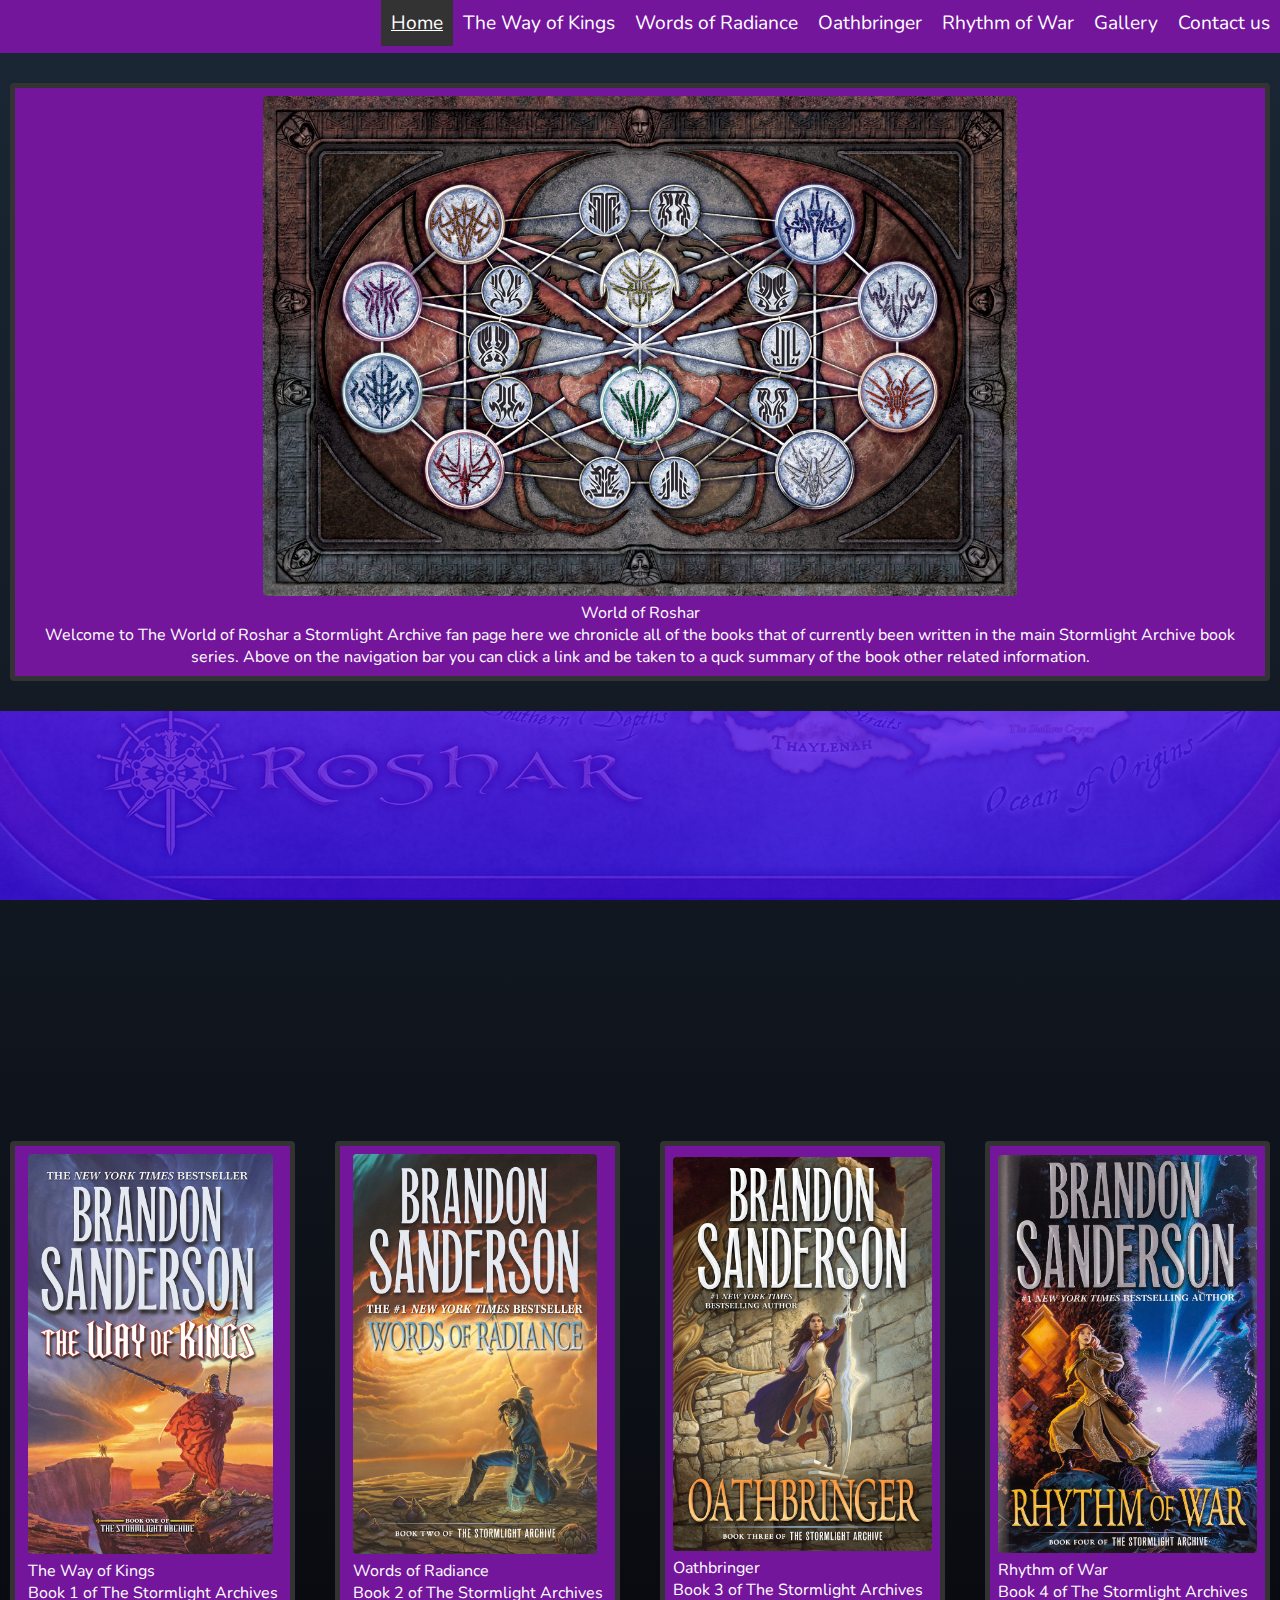
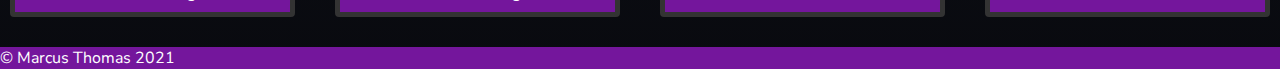
<file: index.html>
<!DOCTYPE html>
<html lang="en">
    <head>
        <meta charset="utf-8">
        <meta http-equiv="X-UA-Compatible" content="IE=edge">
        <meta name="description" content="">
        <meta name="viewport" content="width=device-width, initial-scale=1">
        <link rel="stylesheet" href="css/html5reset.css">
        <link rel="stylesheet" href="css/style.css">
         <link rel="stylesheet" href="https://fonts.googleapis.com/css?family=Nunito">
        <title>World of Roshar: A Stormlight Archive Fansite</title>
        <!-- Global site tag (gtag.js) - Google Analytics -->
        <script async src="https://www.googletagmanager.com/gtag/js?id=G-REQVEGH4K6"></script>
        <script>
        window.dataLayer = window.dataLayer || [];
        function gtag(){dataLayer.push(arguments);}
        gtag('js', new Date());

        gtag('config', 'G-REQVEGH4K6');
        </script>
    </head>
    <body>
        <div class="grid">
            <div class="navbar">
                <nav>
                    <ul>
                        <li><a class = "skip" href = "#skip">Skip to Main Content</a></li>
                        <li><a class="current" href="index.html">Home</a></li>
                        <li><a href="html/thewayofkings.html">The Way of Kings</a></li>
                        <li><a href="html/wordofradiance.html">Words of Radiance</a></li>
                        <li><a href="html/oathbringer.html">Oathbringer</a></li>
                        <li><a href="html/rhythmofwar.html">Rhythm of War</a></li>
                        <li><a href="html/gallery.html">Gallery</a></li>
                        <li><a href="/html/contact.html">Contact us</a></li>
                    </ul>
                </nav>
            </div>
            <main>
                <div class="main-content" id="skip">
                    <article title="Site Info">
                        <img src="images\TWoK_Front_Endsheet.jpg" alt="Symbols representing all of the books">
                        <h1>World of Roshar</h1>
                        <p>Welcome to The World of Roshar a Stormlight Archive fan page here we chronicle all of the books that of currently been written in the main Stormlight Archive book series. Above on the navigation bar you can click a link and be taken to a quck summary of the book other related information.</p>
                    </article>
                </div>
                <div class="parallax"></div>
                <div class="card">
                    <section title="Book 1 Info">
                        <img src="images\91KzZWpgmyL.jpg" alt="Book 1 Cover">
                        <h2>The Way of Kings</h2>
                        <p>Book 1 of The Stormlight Archives</p>
                    </section>
                </div>
                <div class="card">
                    <section title="Book 2 Info">
                        <img src="images\81o27Vl468L.jpg" alt="Book 2 Cover">
                        <h2>Words of Radiance </h2>
                        <p>Book 2 of The Stormlight Archives</p>
                    </section>
                </div>
                <div class="card">
                    <section title="Book 3 Info">
                        <img src="images\91x4fchgt2L.jpg" alt="Book 3 Cover">
                        <h2>Oathbringer</h2>
                        <p>Book 3 of The Stormlight Archives</p>
                    </section>
                </div>
                <div class="card">
                    <section title="Book 4 Info">
                        <img src="images\A1-3LkxN7bL.jpg" alt="Book 4 Cover">
                        <h2>Rhythm of War</h2>
                        <p>Book 4 of The Stormlight Archives</p>
                    </section>
                </div>
            </main>
            <div class="foot">
                <footer>
                    <p>&copy; Marcus Thomas 2021</p>
                </footer>
            </div>
        </div>
    </body>
</html>
</file>
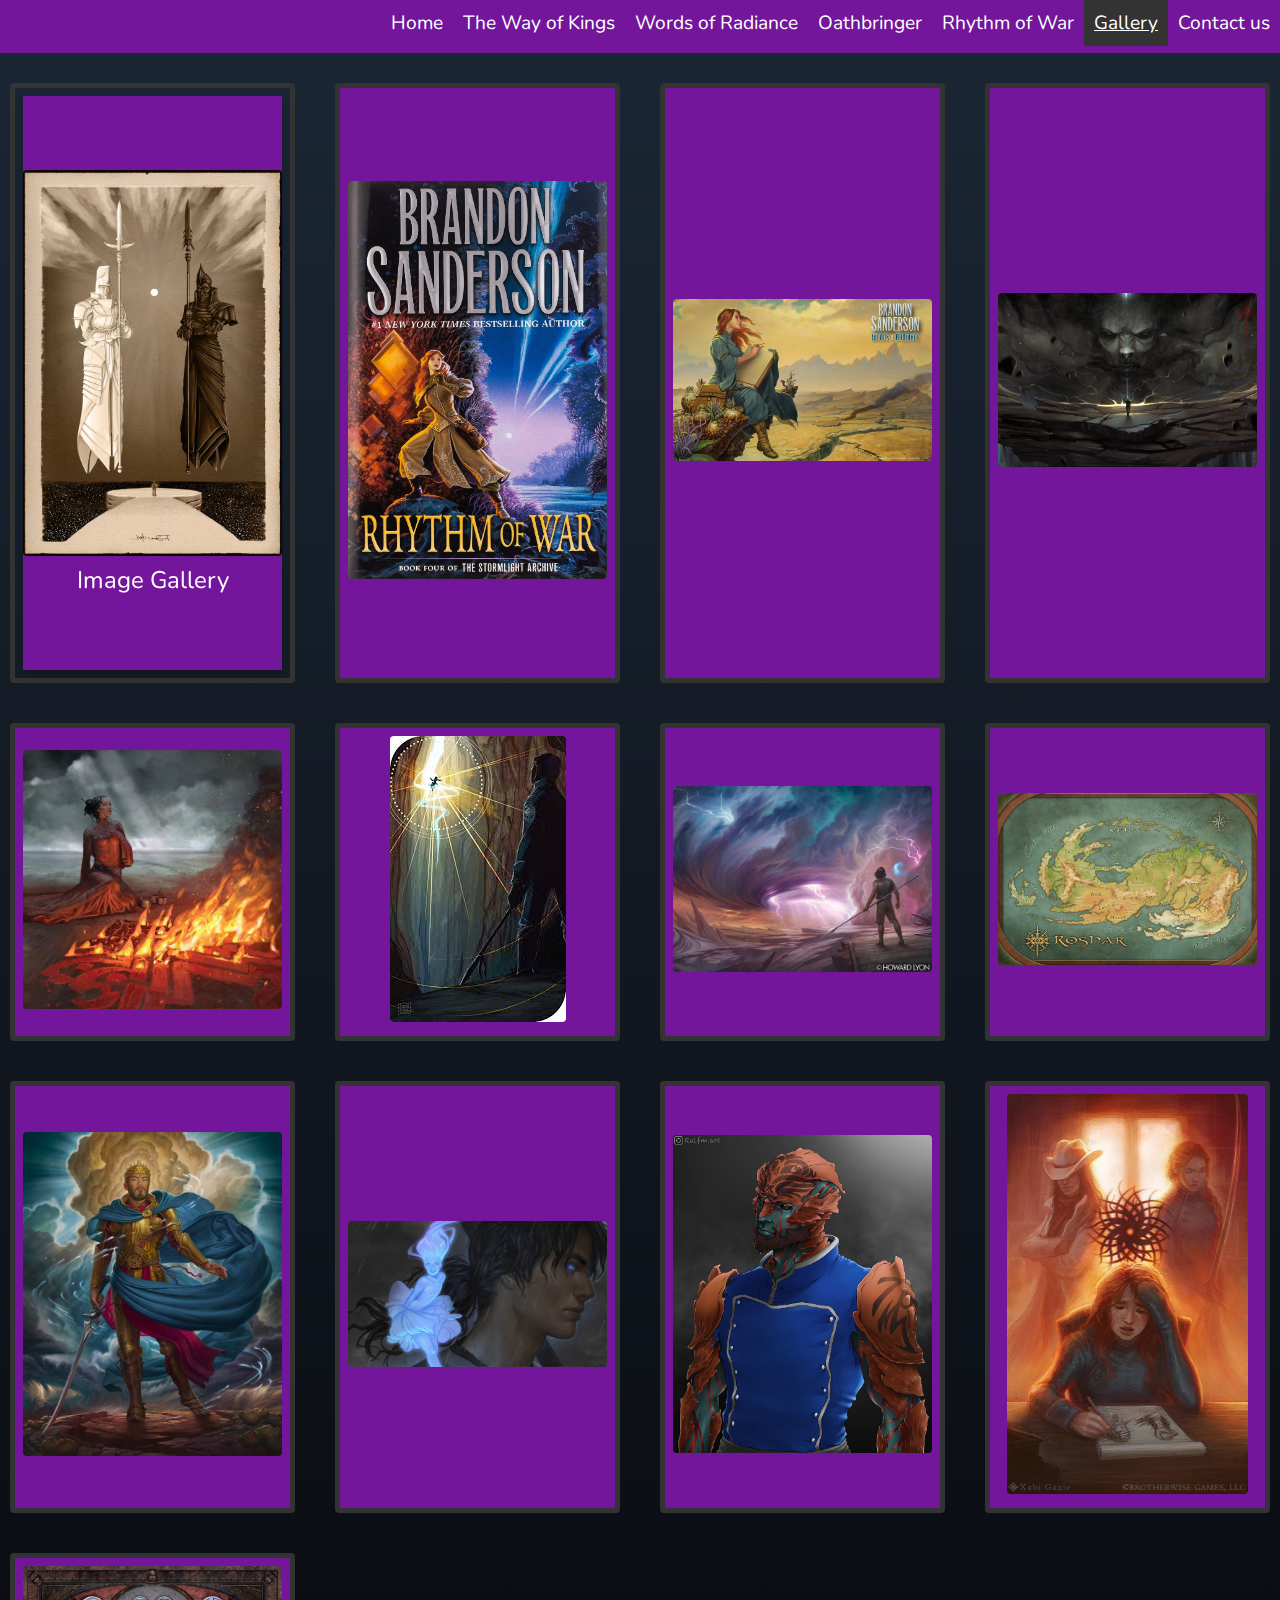
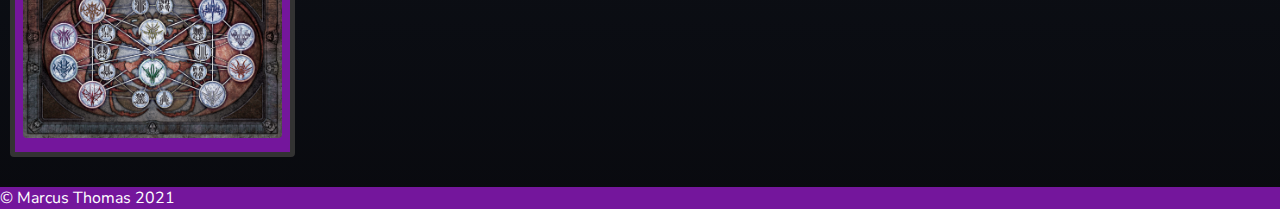
<file: html/gallery.html>
<!DOCTYPE html>
<html lang="en">
    <head>
        <meta charset="utf-8">
        <meta http-equiv="X-UA-Compatible" content="IE=edge">
        <meta name="description" content="">
        <meta name="viewport" content="width=device-width, initial-scale=1">
        <link rel="stylesheet" href="../css/html5reset.css">
        <link rel="stylesheet" href="../css/style.css">
        <link rel="stylesheet" href="https://fonts.googleapis.com/css?family=Nunito">
        <title>World of Roshar: A Stormlight Archive Fansite</title>
        <!-- Global site tag (gtag.js) - Google Analytics -->
        <script async src="https://www.googletagmanager.com/gtag/js?id=G-REQVEGH4K6"></script>
        <script>
        window.dataLayer = window.dataLayer || [];
        function gtag(){dataLayer.push(arguments);}
        gtag('js', new Date());

        gtag('config', 'G-REQVEGH4K6');
        </script>
    </head>
    <body>
        <div class="grid">
            <div class="navbar">
                <nav>
                    <ul>
                        <li><a class = "skip" href = "#skip">Skip to Main Content</a></li>
                        <li><a href="../index.html">Home</a></li>
                        <li><a href="../html/thewayofkings.html">The Way of Kings</a></li>
                        <li><a href="../html/wordofradiance.html">Words of Radiance</a></li>
                        <li><a href="../html/oathbringer.html">Oathbringer</a></li>
                        <li><a href="../html/rhythmofwar.html">Rhythm of War</a></li>
                        <li><a class="current" href="../html/gallery.html">Gallery</a></li>
                        <li><a href="../html/contact.html">Contact us</a></li>
                    </ul>
                </nav>
            </div>
            <main>
                <div class="flip-card card" id="skip">
                    <div class="flip-card-inner">
                      <div class="flip-card-front">
                        <img src="../images/Oathgate_Spren.jpg" alt="Avatar image mirrored" style="transform: scaleX(-1);">
                        <h1>Image Gallery</h1>
                      </div>
                      <div class="flip-card-back ">
                        <section title="Image Gallery">
                            <img src="../images/Oathgate_Spren.jpg" alt="Avatar" style="transform: scaleX(-1);">
                            <h1>Image Gallery</h1>
                        </section>
                      </div>
                    </div>
                  </div>
                <div class="card">
                    <section title="Image Gallery">
                        <img src="../images/A1-3LkxN7bL.jpg" alt="Book 2 Cover">
                    </section>
                </div>
                <div class="card">
                    <section title="Image Gallery">
                        <img src="../images/brandon-sanderson-words-of-radiance.jpg" alt="Picture of woman overlooking canyon">
                    </section>
                </div>
                <div class="card">
                    <section title="Image Gallery">
                        <img src="../images/download.jpg" alt="Face in cloud">
                    </section>
                </div>
                <div class="card">
                    <section title="Image Gallery">
                        <img src="../images/image-asset.jpeg" alt="Burning symbol">
                    </section>
                </div>
                <div class="card">
                    <section title="Image Gallery">
                        <img src="../images/images.jpg" alt="Man in canyon">
                    </section>
                </div>
                <div class="card">
                    <section title="Image Gallery">
                        <img src="../images/Kaladin_Lyon.png.0ef0c166861698b02373114a4d901876.png" alt="Manlooking at hurrican">
                    </section>
                </div>
                <div class="card">
                    <section title="Image Gallery">
                        <img src="..//images/koriel-kruer-koriel-kruer-roshar-map-stormlight-archives-1800.jpg" alt="map">
                    </section>
                </div>
                <div class="card">
                    <section title="Image Gallery">
                        <img src="../images/lyon_jezrien_web.jpg" alt="Picture of king">
                    </section>
                </div>
                <div class="card">
                    <section title="Image Gallery">
                        <img src="../images/maxresdefault.jpg" alt="Picture of man">
                    </section>
                </div>
                <div class="card">
                    <section title="Image Gallery">
                        <img src="../images/Rlain_RM.jpg" alt="Alien">
                    </section>
                </div>
                <div class="card">
                    <section title="Image Gallery">
                        <img src="../images/tg7nloz124951.jpg" alt="Woman Drawing">
                    </section>
                </div>
                <div class="card">
                    <section title="Image Gallery">
                        <img src="../images/TWoK_Front_Endsheet.jpg" alt="Symbols from book series">
                    </section>
                </div>
            </main>
            <div class="foot">
                <footer>
                    <p>&copy; Marcus Thomas 2021</p>
                </footer>
            </div>
        </div>
    </body>
</html>
</file>
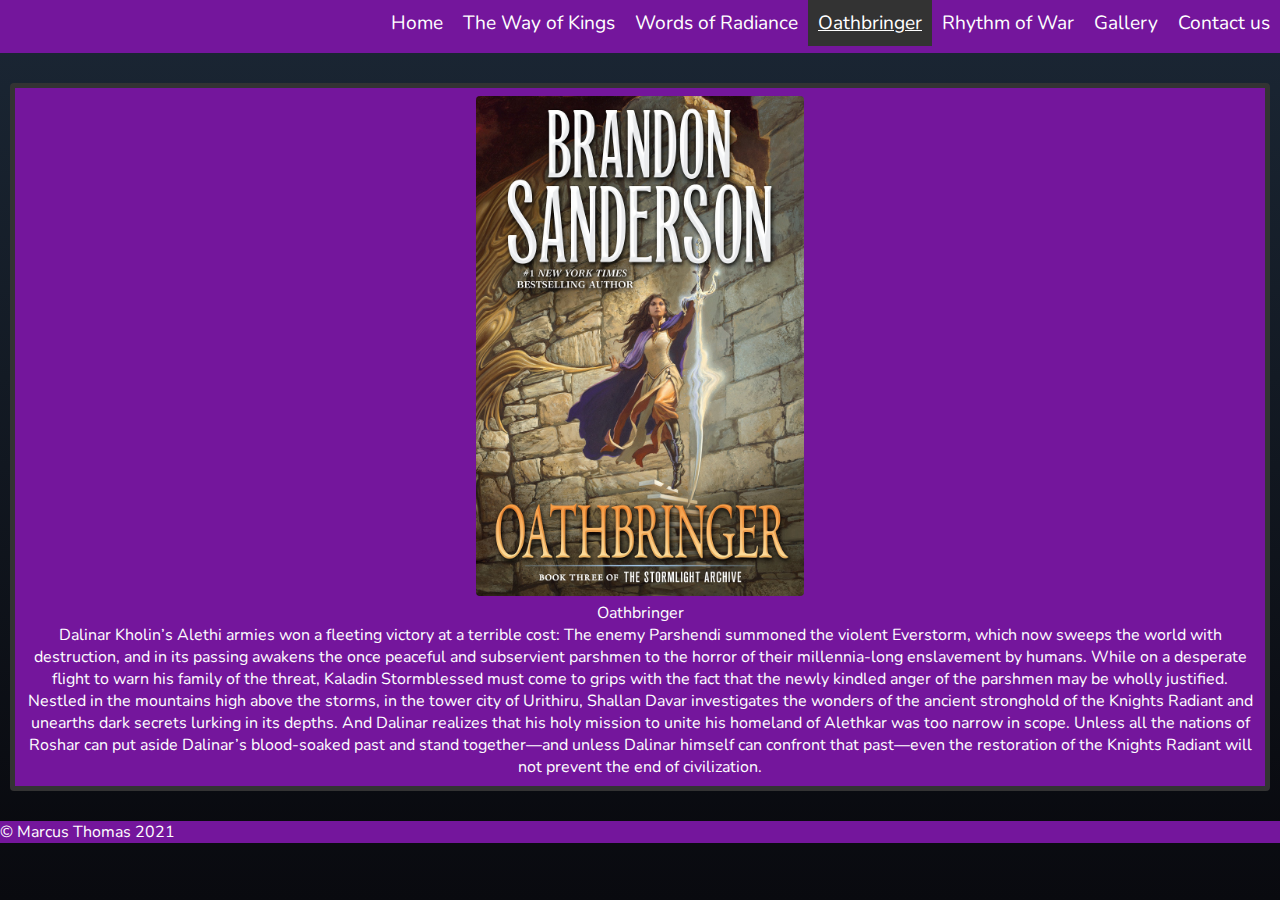
<file: html/oathbringer.html>
<!DOCTYPE html>
<html lang="en">
    <head>
        <meta charset="utf-8">
        <meta http-equiv="X-UA-Compatible" content="IE=edge">
        <meta name="description" content="">
        <meta name="viewport" content="width=device-width, initial-scale=1">
        <link rel="stylesheet" href="../css/html5reset.css">
        <link rel="stylesheet" href="../css/style.css">
        <link rel="stylesheet" href="https://fonts.googleapis.com/css?family=Nunito">
        <title>World of Roshar: A Stormlight Archive Fansite</title>
        <!-- Global site tag (gtag.js) - Google Analytics -->
        <script async src="https://www.googletagmanager.com/gtag/js?id=G-REQVEGH4K6"></script>
        <script>
        window.dataLayer = window.dataLayer || [];
        function gtag(){dataLayer.push(arguments);}
        gtag('js', new Date());

        gtag('config', 'G-REQVEGH4K6');
        </script>
    </head>
    <body>
        <div class="grid">
            <div class="navbar">
                <nav>
                    <ul>
                        <li><a class = "skip" href = "#skip">Skip to Main Content</a></li>
                        <li><a href="../index.html">Home</a></li>
                        <li><a href="../html/thewayofkings.html">The Way of Kings</a></li>
                        <li><a href="../html/wordofradiance.html">Words of Radiance</a></li>
                        <li><a class="current" href="../html/oathbringer.html">Oathbringer</a></li>
                        <li><a href="../html/rhythmofwar.html">Rhythm of War</a></li>
                        <li><a href="../html/gallery.html">Gallery</a></li>
                        <li><a href="../html/contact.html">Contact us</a></li>
                    </ul>
                </nav>
            </div>
            <main>
                <div class="main-content" id="skip">
                    <article title="Book 3 Information">
                        <img src="../images/91x4fchgt2L.jpg" alt="Book 3 Cover">
                        <h1>Oathbringer</h1>
                        <p>Dalinar Kholin’s Alethi armies won a fleeting victory at a terrible cost: The enemy Parshendi summoned the violent Everstorm, which now sweeps the world with destruction, and in its passing awakens the once peaceful and subservient parshmen to the horror of their millennia-long enslavement by humans. While on a desperate flight to warn his family of the threat, Kaladin Stormblessed must come to grips with the fact that the newly kindled anger of the parshmen may be wholly justified.</p>

                        <p> Nestled in the mountains high above the storms, in the tower city of Urithiru, Shallan Davar investigates the wonders of the ancient stronghold of the Knights Radiant and unearths dark secrets lurking in its depths. And Dalinar realizes that his holy mission to unite his homeland of Alethkar was too narrow in scope. Unless all the nations of Roshar can put aside Dalinar’s blood-soaked past and stand together―and unless Dalinar himself can confront that past―even the restoration of the Knights Radiant will not prevent the end of civilization.</p>
                    </article>
                </div>
            </main>
            <div class="foot">
                <footer>
                    <p>&copy; Marcus Thomas 2021</p>
                </footer>
            </div>
        </div>
    </body>
</html>
</file>
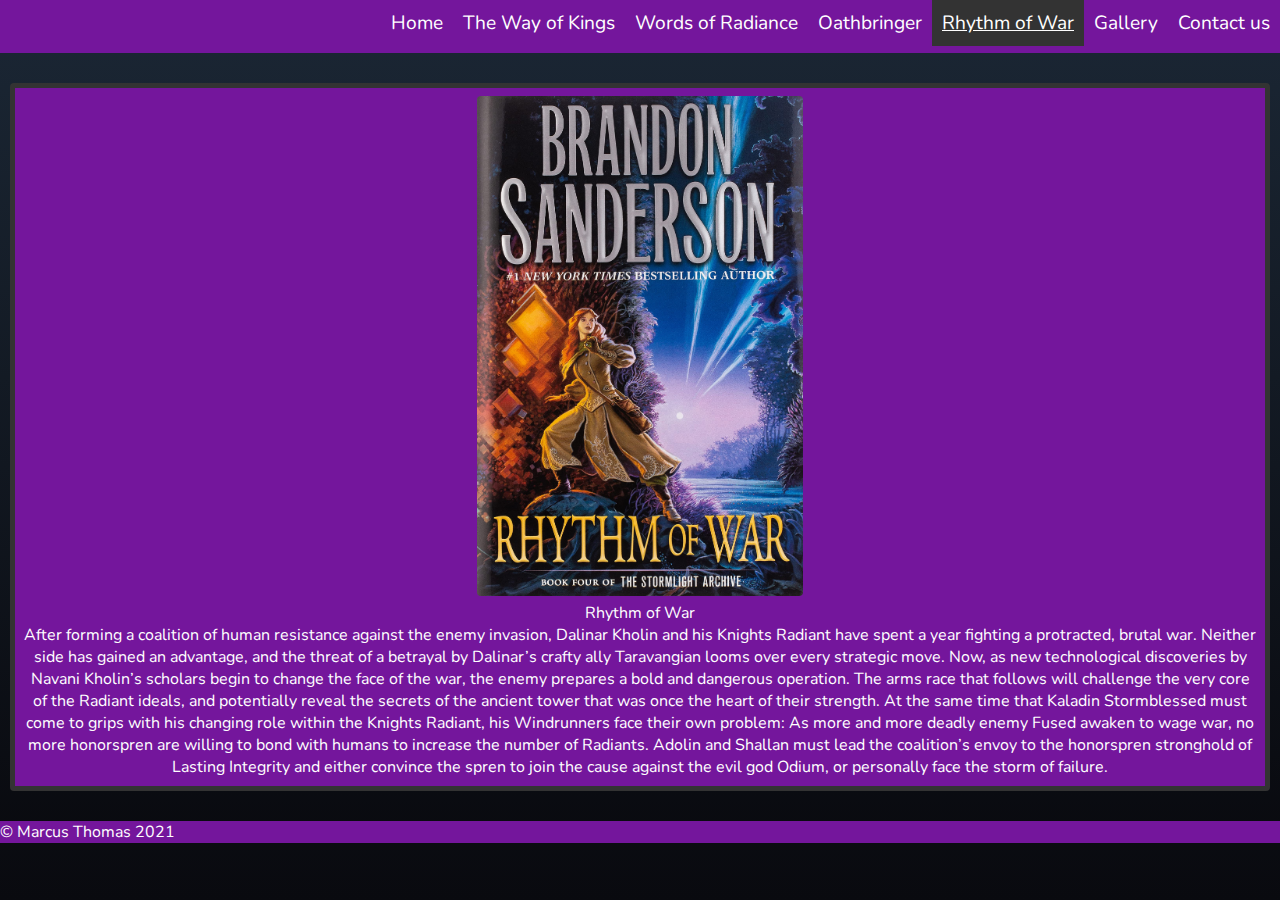
<file: html/rhythmofwar.html>
<!DOCTYPE html>
<html lang="en">
    <head>
        <meta charset="utf-8">
        <meta http-equiv="X-UA-Compatible" content="IE=edge">
        <meta name="description" content="">
        <meta name="viewport" content="width=device-width, initial-scale=1">
        <link rel="stylesheet" href="../css/html5reset.css">
        <link rel="stylesheet" href="../css/style.css">
        <link rel="stylesheet" href="https://fonts.googleapis.com/css?family=Nunito">
        <title>World of Roshar: A Stormlight Archive Fansite</title>
        <!-- Global site tag (gtag.js) - Google Analytics -->
        <script async src="https://www.googletagmanager.com/gtag/js?id=G-REQVEGH4K6"></script>
        <script>
        window.dataLayer = window.dataLayer || [];
        function gtag(){dataLayer.push(arguments);}
        gtag('js', new Date());

        gtag('config', 'G-REQVEGH4K6');
        </script>
    </head>
    <body>
        <div class="grid">
            <div class="navbar">
                <nav>
                    <ul>
                        <li><a class = "skip" href = "#skip">Skip to Main Content</a></li>
                        <li><a href="../index.html">Home</a></li>
                        <li><a href="../html/thewayofkings.html">The Way of Kings</a></li>
                        <li><a href="../html/wordofradiance.html">Words of Radiance</a></li>
                        <li><a href="../html/oathbringer.html">Oathbringer</a></li>
                        <li><a class="current" href="../html/rhythmofwar.html">Rhythm of War</a></li>
                        <li><a href="../html/gallery.html">Gallery</a></li>
                        <li><a href="../html/contact.html">Contact us</a></li>
                    </ul>
                </nav>
            </div>
            <main>
                <div class="main-content" id="skip">
                    <article title="Book 4 Information">
                        <img src="../images/A1-3LkxN7bL.jpg" alt="Book 4 Cover">
                        <h1>Rhythm of War</h1>
                        <p>After forming a coalition of human resistance against the enemy invasion, Dalinar Kholin and his Knights Radiant have spent a year fighting a protracted, brutal war. Neither side has gained an advantage, and the threat of a betrayal by Dalinar’s crafty ally Taravangian looms over every strategic move.

                            Now, as new technological discoveries by Navani Kholin’s scholars begin to change the face of the war, the enemy prepares a bold and dangerous operation. The arms race that follows will challenge the very core of the Radiant ideals, and potentially reveal the secrets of the ancient tower that was once the heart of their strength.
                            
                            At the same time that Kaladin Stormblessed must come to grips with his changing role within the Knights Radiant, his Windrunners face their own problem: As more and more deadly enemy Fused awaken to wage war, no more honorspren are willing to bond with humans to increase the number of Radiants. Adolin and Shallan must lead the coalition’s envoy to the honorspren stronghold of Lasting Integrity and either convince the spren to join the cause against the evil god Odium, or personally face the storm of failure.</p>
                    </article>
                </div>
            </main>
            <div class="foot">
                <footer>
                    <p>&copy; Marcus Thomas 2021</p>
                </footer>
            </div>
        </div>
    </body>
</html>
</file>
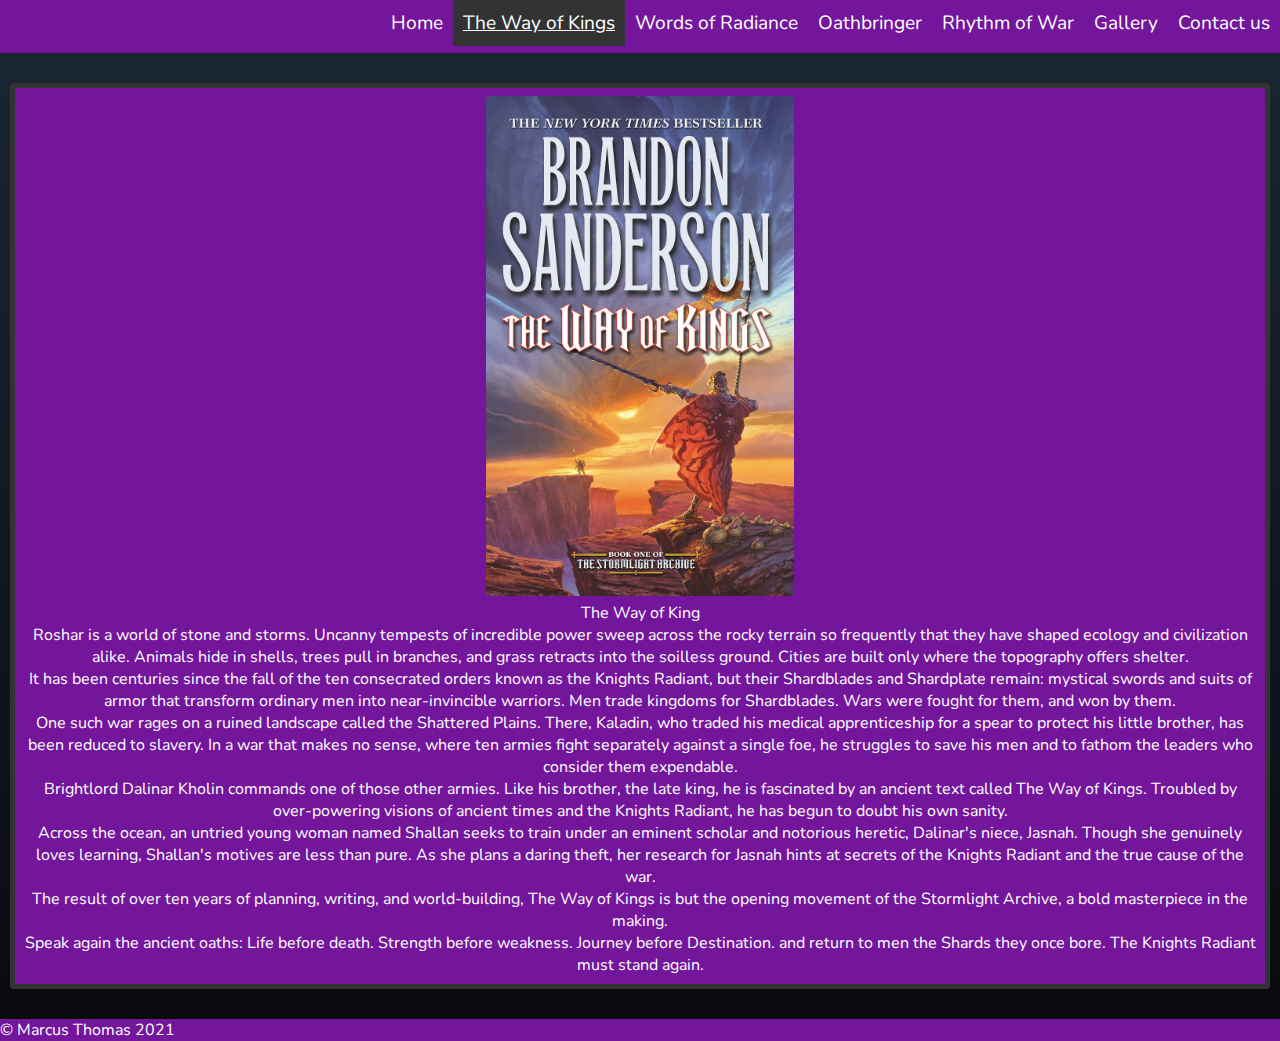
<file: html/thewayofkings.html>
<!DOCTYPE html>
<html lang="en">
    <head>
        <meta charset="utf-8">
        <meta http-equiv="X-UA-Compatible" content="IE=edge">
        <meta name="description" content="">
        <meta name="viewport" content="width=device-width, initial-scale=1">
        <link rel="stylesheet" href="../css/html5reset.css">
        <link rel="stylesheet" href="../css/style.css">
        <link rel="stylesheet" href="https://fonts.googleapis.com/css?family=Nunito">
        <title>World of Roshar: A Stormlight Archive Fansite</title>
        <!-- Global site tag (gtag.js) - Google Analytics -->
        <script async src="https://www.googletagmanager.com/gtag/js?id=G-REQVEGH4K6"></script>
        <script>
        window.dataLayer = window.dataLayer || [];
        function gtag(){dataLayer.push(arguments);}
        gtag('js', new Date());

        gtag('config', 'G-REQVEGH4K6');
        </script>
    </head>
    <body>
        <div class="grid">
            <div class="navbar">
                <nav>
                    <ul>
                        <li><a class = "skip" href = "#skip">Skip to Main Content</a></li>
                        <li><a href="../index.html">Home</a></li>
                        <li><a class="current" href="../html/thewayofkings.html">The Way of Kings</a></li>
                        <li><a href="../html/wordofradiance.html">Words of Radiance</a></li>
                        <li><a href="../html/oathbringer.html">Oathbringer</a></li>
                        <li><a href="../html/rhythmofwar.html">Rhythm of War</a></li>
                        <li><a href="../html/gallery.html">Gallery</a></li>
                        <li><a href="../html/contact.html">Contact us</a></li>
                    </ul>
                </nav>
            </div>
            <main>
                <div class="main-content" id="skip">
                    <article title="Site Info">
                        <img src="../images/91KzZWpgmyL.jpg" alt="Book Cover">
                        <h1>The Way of King</h1>
                        <p>Roshar is a world of stone and storms. Uncanny tempests of incredible power sweep across the rocky terrain so frequently that they have shaped ecology and civilization alike. Animals hide in shells, trees pull in branches, and grass retracts into the soilless ground. Cities are built only where the topography offers shelter.
                        </p>
                        <p>It has been centuries since the fall of the ten consecrated orders known as the Knights Radiant, but their Shardblades and Shardplate remain: mystical swords and suits of armor that transform ordinary men into near-invincible warriors. Men trade kingdoms for Shardblades. Wars were fought for them, and won by them.</p>
                        <p>One such war rages on a ruined landscape called the Shattered Plains. There, Kaladin, who traded his medical apprenticeship for a spear to protect his little brother, has been reduced to slavery. In a war that makes no sense, where ten armies fight separately against a single foe, he struggles to save his men and to fathom the leaders who consider them expendable.</p>
                        <p>Brightlord Dalinar Kholin commands one of those other armies. Like his brother, the late king, he is fascinated by an ancient text called The Way of Kings. Troubled by over-powering visions of ancient times and the Knights Radiant, he has begun to doubt his own sanity.
                        </p>
                        <p>Across the ocean, an untried young woman named Shallan seeks to train under an eminent scholar and notorious heretic, Dalinar's niece, Jasnah. Though she genuinely loves learning, Shallan's motives are less than pure. As she plans a daring theft, her research for Jasnah hints at secrets of the Knights Radiant and the true cause of the war.</p>
                        <p>The result of over ten years of planning, writing, and world-building, The Way of Kings is but the opening movement of the Stormlight Archive, a bold masterpiece in the making.</p>
                        <p>Speak again the ancient oaths:

                            Life before death.
                            Strength before weakness.
                            Journey before Destination.
                            
                            and return to men the Shards they once bore.
                            
                            The Knights Radiant must stand again.</p>
                    </article>
                </div>
            </main>
            <div class="foot">
                <footer>
                    <p>&copy; Marcus Thomas 2021</p>
                </footer>
            </div>
        </div>
    </body>
</html>
</file>
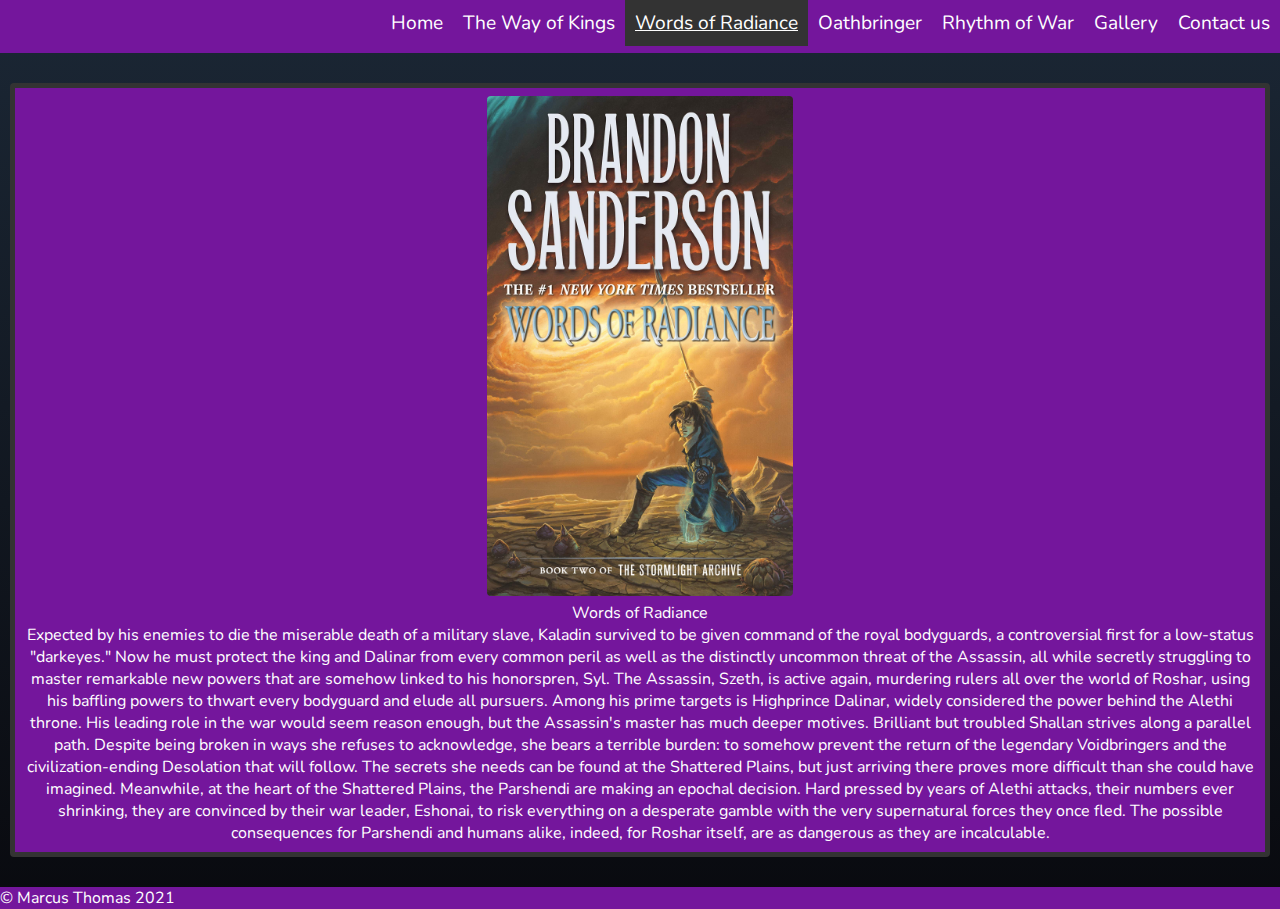
<file: html/wordofradiance.html>
<!DOCTYPE html>
<html lang="en">
    <head>
        <meta charset="utf-8">
        <meta http-equiv="X-UA-Compatible" content="IE=edge">
        <meta name="description" content="">
        <meta name="viewport" content="width=device-width, initial-scale=1">
        <link rel="stylesheet" href="../css/html5reset.css">
        <link rel="stylesheet" href="../css/style.css">
        <link rel="stylesheet" href="https://fonts.googleapis.com/css?family=Nunito">
        <title>World of Roshar: A Stormlight Archive Fansite</title>
        <!-- Global site tag (gtag.js) - Google Analytics -->
        <script async src="https://www.googletagmanager.com/gtag/js?id=G-REQVEGH4K6"></script>
        <script>
        window.dataLayer = window.dataLayer || [];
        function gtag(){dataLayer.push(arguments);}
        gtag('js', new Date());

        gtag('config', 'G-REQVEGH4K6');
        </script>
    </head>
    <body>
        <div class="grid">
            <div class="navbar">
                <nav>
                    <ul>
                        <li><a class = "skip" href = "#skip">Skip to Main Content</a></li>
                        <li><a href="../index.html">Home</a></li>
                        <li><a href="../html/thewayofkings.html">The Way of Kings</a></li>
                        <li><a class="current" href="../html/wordofradiance.html">Words of Radiance</a></li>
                        <li><a href="../html/oathbringer.html">Oathbringer</a></li>
                        <li><a href="../html/rhythmofwar.html">Rhythm of War</a></li>
                        <li><a href="../html/gallery.html">Gallery</a></li>
                        <li><a href="../html/contact.html">Contact us</a></li>
                    </ul>
                </nav>
            </div>
            <main>
                <div class="main-content" id="skip">
                    <article title="Book 2 Information">
                        <img src="../images/81o27Vl468L.jpg" alt="Book Cover">
                        <h1>Words of Radiance</h1>
                        <p>Expected by his enemies to die the miserable death of a military slave, Kaladin survived to be given command of the royal bodyguards, a controversial first for a low-status "darkeyes." Now he must protect the king and Dalinar from every common peril as well as the distinctly uncommon threat of the Assassin, all while secretly struggling to master remarkable new powers that are somehow linked to his honorspren, Syl.

                            The Assassin, Szeth, is active again, murdering rulers all over the world of Roshar, using his baffling powers to thwart every bodyguard and elude all pursuers. Among his prime targets is Highprince Dalinar, widely considered the power behind the Alethi throne. His leading role in the war would seem reason enough, but the Assassin's master has much deeper motives.
                            
                            Brilliant but troubled Shallan strives along a parallel path. Despite being broken in ways she refuses to acknowledge, she bears a terrible burden: to somehow prevent the return of the legendary Voidbringers and the civilization-ending Desolation that will follow. The secrets she needs can be found at the Shattered Plains, but just arriving there proves more difficult than she could have imagined.
                            
                            Meanwhile, at the heart of the Shattered Plains, the Parshendi are making an epochal decision. Hard pressed by years of Alethi attacks, their numbers ever shrinking, they are convinced by their war leader, Eshonai, to risk everything on a desperate gamble with the very supernatural forces they once fled. The possible consequences for Parshendi and humans alike, indeed, for Roshar itself, are as dangerous as they are incalculable.</p>
                    </article>
                </div>
            </main>
            <div class="foot">
                <footer>
                    <p>&copy; Marcus Thomas 2021</p>
                </footer>
            </div>
        </div>
    </body>
</html>
</file>
<file: css/style.css>
html {
    height: 100%;
    background: linear-gradient( #1b2735 0%, #090a0f 100%);
}
  
main{
    display: contents;
}
  
.grid{
    display: grid;
    grid-template-columns: 1fr;
    grid-gap: 20px;
    font-family: 'Nunito', serif;
    background: linear-gradient( #1b2735 0%, #090a0f 100%);
    margin: 0px;
    height: fit-content; 
    width: 100%;
}

.navbar {
    grid-column: 1 / -1;
    display: flex;
    background: #74169C;
    width: 100%;
    text-align: center;
    justify-content: center;
    font-size: 1.2em;
}

.navbar a{
    color: white;
    text-decoration: none;
    display: block;
}

.navbar .current{
    text-decoration: underline;
    background-color: #333333;
}

.skip{
    color: white;
    text-decoration: underline;
    background-color: #333333;
    font-weight: 700;
    left: 50%;
    padding: 4px;
    position: absolute;
    transform: translateY(-100%);
  }

.skip:focus{
    transform: translateY(0%);
    transition: transform 0.3s;
}
.main-content{
    background: #74169C;
    color: white;
    border: 5px solid #333333;
    border-radius: 4px;
    padding: .5rem;
    margin: 10px;
    height: auto;
    display: flex;
    justify-content: center;
    align-items: center;
}

.main-content article{
    justify-self: center;
    text-align: center;
}
.main-content img{
    border-radius: 4px;
}

.card {
    border: 5px solid #333333;
    border-radius: 4px;
    padding: .5rem;
    background: #74169C;
    color: white;
    margin: 10px; 
    display: flex;
    justify-content: center;
    align-items: center;
}

.card img{
    border-radius: 4px;
    max-width: auto;
    max-height: 400px;

}                               
  
.foot{
    background: #74169C;
    color: white;
    grid-column: 1 / -1;
}

.contact-form {
    display: flex;
    flex-direction: column;
    justify-content: center;
    align-items: center;
    margin: 10px;
    /* border */
    border: 5px solid #333333;
    border-radius: 4px;
    padding: 2.5rem;
    background: #74169C;
  }
  .contact-form input,
  .contact-form textarea {
    width: 100%;
    padding: 10px;
    margin: 5px;
    border: 1px solid #333333;
    border-radius: 4px;
  }
  .ccontact-form h1 {
    text-align: center;
    color: white;
    /* caitalize */
    text-transform: uppercase !important;
    /* font bigger */
    font-size: 1.5rem !important;
    /* bold */
    font-weight: bold !important;
  }
  .contact-form .btn {
    background: #74169C;
    color: white;
    border: none;
    padding: 10px;
    margin: 5px;
    border-radius: 4px;
    width: 100%;
    /* white border */
    border: 3px solid white;
  }
  .contact-form .btn:hover {
    background: white;
    color: #74169C;
    /* animate */
    transition: all 0.5s ease-in-out;
  }
  /* center text in the middle of a div */
  .centr {
    margin-top: 75%;
    /* transform: translateX(-50%); */
  }

@media screen and (min-width: 600px){
   .grid{
    grid-template-columns: repeat(4, 1fr);
   }
   
    .navbar {
        grid-column: 1 / 5;
        justify-content: end;
    }

    .navbar ul{
        display: inline-flex;
    }

    .navbar a{
        padding: 10px;
        text-align: center;
    }

    .main-content{
        grid-column: 1 / 5;
    }

    .main-content img{
        border-radius: 4px;
        max-height: 500px;
    }
}

@media screen and (min-width: 1025px) {
    .parallax {
    grid-column: 1 / span 4;
      background: linear-gradient(to top, #3204fdba, #9907facc), url(../images/koriel-kruer-koriel-kruer-roshar-map-stormlight-archives-1800.jpg) no-repeat top center;
      background-attachment: fixed;
      background-position: center;
      background-repeat: no-repeat;
      background-size: cover;
      height: 400px;
    }

    
  /* flip card */
  .flip-card {
      background-color: transparent;
      /* width: 300px; */
      height: 600px;
      perspective: 1000px;
      display: flex;
      justify-content: center;
      align-items: center;
    }
    /* flip card inner */
    .flip-card-inner {
      position: relative;
      width: 100%;
      height: 100%;
      text-align: center;
      transition: transform 0.6s;
      transform-style: preserve-3d;
      box-shadow: 0 4px 8px 0 rgba(0, 0, 0, 0.2);
    }
    /* flip card back */
    .flip-card-back {
      position: absolute;
      text-align: center;
      width: 100%;
      height: 100%;
      backface-visibility: hidden;
      background-color: #74169C;
      color: white;
      display: flex;
      flex-direction: column;
      justify-content: center;
      align-items: center;
      font-size: 1.5rem;
    }
    /* flip card front */
    .flip-card-front {
      position: absolute;
      width: 100%;
      height: 100%;
      display: flex;
      flex-direction: column;
      justify-content: center;
      align-items: center;
      color: white;
      font-size: 1.5rem;
      font-weight: bold;
      font-family: "Nunito", serif;
      background-color: #74169C;
    }
    
    .flip-card:hover .flip-card-inner {
      transform: rotateY(180deg);
    }
    .flip-card:hover .flip-card-back {
      transform: rotateY(0);
    }
    .card:hover {
      transform: scale(1.1);
    }
    .card {
      transition: transform 1.2s ease-in-out; 
    }
  }

@media screen and (prefers-reduced-motion: reduce) {

  .flip-card {
       transform: none;
   }

  .flip-card-back {
    transform: none;
  }

  .card.card:hover{
    transform: none;
  }

  .flip-card:hover .flip-card-inner {
    transform: none;
  }

  .flip-card:hover .flip-card-back {
    transform: none;
  }

  .parallax{
    height: 0;
  }
}
</file>
